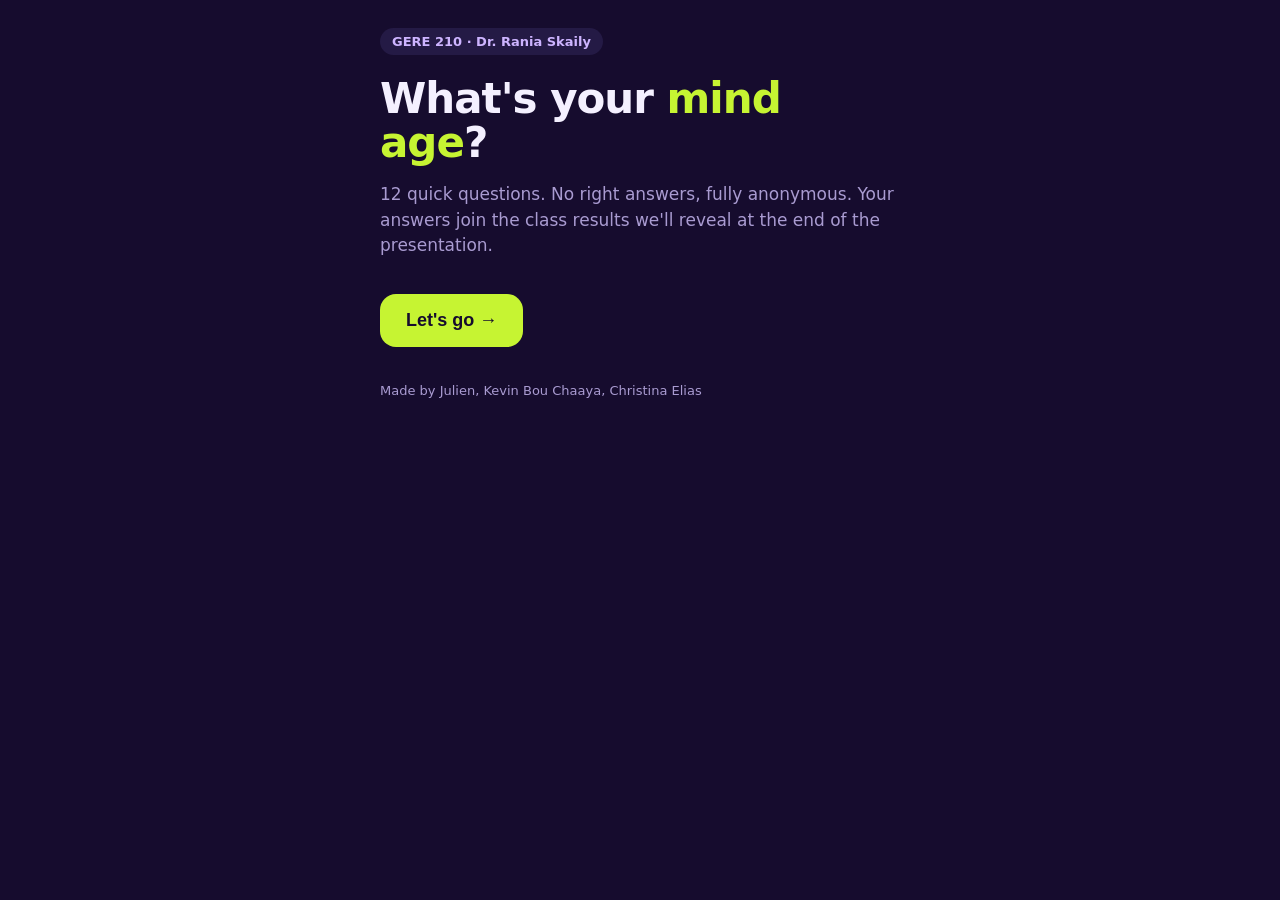
<file: index.html>
<!DOCTYPE html>
<html lang="en">
<head>
<meta charset="UTF-8">
<meta name="viewport" content="width=device-width, initial-scale=1">
<title>What's Your Mind Age? · Gen Z Quiz</title>
<link rel="stylesheet" href="style.css">
</head>
<body>
<main class="app">

  <!-- 1. Welcome screen -->
  <section id="intro" class="screen active">
    <span class="tag" id="courseTag"></span>
    <h1>What's your <span class="hl">mind age</span>?</h1>
    <p class="lead">12 quick questions. No right answers, fully anonymous.
      Your answers join the class results we'll reveal at the end of the presentation.</p>
    <button id="start" class="btn">Let's go →</button>
    <p class="credits" id="credits"></p>
  </section>

  <!-- 2. Question screen (reused for every question) -->
  <section id="quiz" class="screen">
    <div class="top">
      <button id="back" class="ghost" aria-label="Previous question">←</button>
      <div class="bar"><div id="progress"></div></div>
      <span id="count"></span>
    </div>
    <h2 id="qText"></h2>
    <div id="options" class="options"></div>
  </section>

  <!-- 3. Result screen -->
  <section id="result" class="screen">
    <span class="tag">Your mind age is</span>
    <div class="big" id="age"></div>
    <h1 id="label" style="font-size:32px;margin-top:10px"></h1>
    <p class="lead" id="labelLine"></p>

    <div class="card">
      <h3 id="genName"></h3>
      <p id="genDesc"></p>
    </div>

    <h2 style="margin-bottom:4px">The class so far</h2>
    <div id="classBox"><p class="note">Loading class results…</p></div>
    <button class="btn alt" onclick="location.href='results.html'">See full class results</button>
  </section>

</main>

<script src="config.js"></script>
<script src="questions.js"></script>
<script src="stats.js"></script>
<script>
  const C = window.GENZ_CONFIG;
  document.getElementById("courseTag").textContent = C.COURSE + " · " + C.DOCTOR;
  document.getElementById("credits").textContent = "Made by " + C.TEAM.join(", ");

  const answers = new Array(QUESTIONS.length).fill(null);
  let current = 0;

  function show(id) {
    document.querySelectorAll(".screen").forEach(s => s.classList.remove("active"));
    document.getElementById(id).classList.add("active");
    window.scrollTo(0, 0);
  }

  function renderQuestion() {
    const q = QUESTIONS[current];
    document.getElementById("qText").textContent = q.q;
    document.getElementById("count").textContent = (current + 1) + "/" + QUESTIONS.length;
    document.getElementById("progress").style.width = (current / QUESTIONS.length * 100) + "%";
    const box = document.getElementById("options");
    box.innerHTML = "";
    q.options.forEach((opt, i) => {
      const b = document.createElement("button");
      b.className = "opt" + (answers[current] === i ? " picked" : "");
      b.textContent = opt.t;
      b.onclick = () => pick(i, b);
      box.appendChild(b);
    });
  }

  function pick(i, btn) {
    answers[current] = i;
    btn.classList.add("picked");
    setTimeout(() => {            // small pause so you see your pick
      current++;
      current < QUESTIONS.length ? renderQuestion() : finish();
    }, 220);
  }

  document.getElementById("start").onclick = () => { show("quiz"); renderQuestion(); };
  document.getElementById("back").onclick = () => {
    if (current > 0) { current--; renderQuestion(); } else show("intro");
  };

  function finish() {
    const age = computeMindAge(answers);
    const lab = mindAgeLabel(age);
    const gen = GENS[answers[0]];
    document.getElementById("age").textContent = age;
    document.getElementById("label").textContent = lab.emoji + " " + lab.title;
    document.getElementById("labelLine").textContent = lab.line;
    document.getElementById("genName").textContent = gen.emoji + " " + gen.name;
    document.getElementById("genDesc").textContent = gen.desc;
    show("result");

    // Send once per phone, so a retake doesn't count twice.
    let already = false;
    try { already = localStorage.getItem("genz_sent") === "1"; } catch (e) {}
    const send = already ? Promise.resolve(true)
      : sendAnswers({ mindAge: age, answers }).then(ok => {
          try { if (ok) localStorage.setItem("genz_sent", "1"); } catch (e) {}
          return ok;
        });
    send.then(loadRows).then(showClass);
  }

  function showClass(rows) {
    const box = document.getElementById("classBox");
    if (!rows) { box.innerHTML = '<p class="note">Class results aren\'t connected yet.</p>'; return; }
    const s = summarize(rows);
    box.innerHTML = `
      <div class="stats">
        <div class="stat"><b>${s.avgAge}</b><span>average mind age (${s.n} answers)</span></div>
        <div class="stat"><b>${s.overthink}%</b><span>overthink a lot or constantly</span></div>
        <div class="stat"><b>${s.joke}%</b><span>say serious things as a joke</span></div>
        <div class="stat"><b>${s.heard}%</b><span>usually feel heard by older generations</span></div>
      </div>`;
  }
</script>
</body>
</html>
</file>
<file: style.css>
:root {
  --ink: #160C2E;
  --card: #241A45;
  --card2: #2F2358;
  --lilac: #CDB4FF;
  --lime: #C6F432;
  --coral: #FF7A7A;
  --text: #F4F0FF;
  --muted: #A99BD1;
}
* { box-sizing: border-box; }
html, body { margin: 0; background: var(--ink); color: var(--text);
  font-family: system-ui, -apple-system, "Segoe UI", Roboto, Arial, sans-serif; }
.app { max-width: 560px; margin: 0 auto; padding: 28px 20px 40px; min-height: 100vh; }
.screen { display: none; animation: pop .35s ease; }
.screen.active { display: block; }
@keyframes pop { from { opacity: 0; transform: translateY(12px); } to { opacity: 1; transform: none; } }

.tag { display: inline-block; background: var(--card); color: var(--lilac);
  padding: 6px 12px; border-radius: 999px; font-size: 13px; font-weight: 600; }
h1 { font-size: 42px; line-height: 1.05; margin: 22px 0 14px; letter-spacing: -1px; }
h2 { font-size: 24px; line-height: 1.25; margin: 26px 0 20px; }
.hl { color: var(--lime); }
.lead { color: var(--muted); font-size: 17px; line-height: 1.5; }
.credits { color: var(--muted); font-size: 13px; margin-top: 36px; }

.btn { background: var(--lime); color: var(--ink); border: 0; border-radius: 16px;
  padding: 16px 26px; font-size: 18px; font-weight: 800; cursor: pointer; margin-top: 18px; }
.btn.alt { background: var(--card2); color: var(--text); }
.ghost { background: none; border: 0; color: var(--muted); font-size: 22px; cursor: pointer; padding: 4px 8px; }

.top { display: flex; align-items: center; gap: 12px; }
.bar { flex: 1; height: 8px; background: var(--card); border-radius: 99px; overflow: hidden; }
#progress { height: 100%; width: 0; background: var(--lime); transition: width .3s; }
#count { color: var(--muted); font-size: 13px; min-width: 42px; text-align: right; }

.options { display: grid; gap: 12px; }
.opt { text-align: left; background: var(--card); color: var(--text); border: 2px solid transparent;
  border-radius: 16px; padding: 16px 18px; font-size: 17px; cursor: pointer; transition: .15s; }
.opt:hover { border-color: var(--lilac); }
.opt.picked { border-color: var(--lime); background: var(--card2); }

.big { font-size: 96px; font-weight: 900; color: var(--lime); line-height: 1; margin: 10px 0 0; }
.card { background: var(--card); border-radius: 20px; padding: 18px 20px; margin-top: 16px; }
.card h3 { margin: 0 0 6px; font-size: 18px; }
.card p { margin: 0; color: var(--muted); line-height: 1.45; }
.stats { display: grid; grid-template-columns: 1fr 1fr; gap: 12px; margin-top: 12px; }
.stat { background: var(--card); border-radius: 18px; padding: 16px; }
.stat b { display: block; font-size: 34px; color: var(--lime); }
.stat span { color: var(--muted); font-size: 14px; line-height: 1.35; }
.note { color: var(--muted); font-size: 13px; margin-top: 14px; }

/* results page */
.wide { max-width: 1200px; }
.head { display: flex; justify-content: space-between; align-items: center; gap: 20px; flex-wrap: wrap; }
.qr { background: #fff; padding: 10px; border-radius: 16px; width: 200px; height: 200px; }
.grid4 { display: grid; grid-template-columns: repeat(4, 1fr); gap: 14px; margin-top: 18px; }
.grid2 { display: grid; grid-template-columns: 1fr 1fr; gap: 14px; margin-top: 14px; }
@media (max-width: 800px) { .grid4 { grid-template-columns: 1fr 1fr; } .grid2 { grid-template-columns: 1fr; } }
.rowbar { margin: 10px 0; }
.rowbar .lab { display: flex; justify-content: space-between; font-size: 15px; margin-bottom: 5px; }
.rowbar .track { height: 14px; background: var(--card2); border-radius: 99px; overflow: hidden; }
.rowbar .fill { height: 100%; background: var(--lilac); border-radius: 99px; transition: width .6s; }
.rowbar.best .fill { background: var(--lime); }
.live { display: inline-flex; align-items: center; gap: 8px; color: var(--muted); font-size: 14px; }
.dot { width: 10px; height: 10px; background: var(--coral); border-radius: 50%; animation: blink 1.2s infinite; }
@keyframes blink { 50% { opacity: .25; } }
</file>
